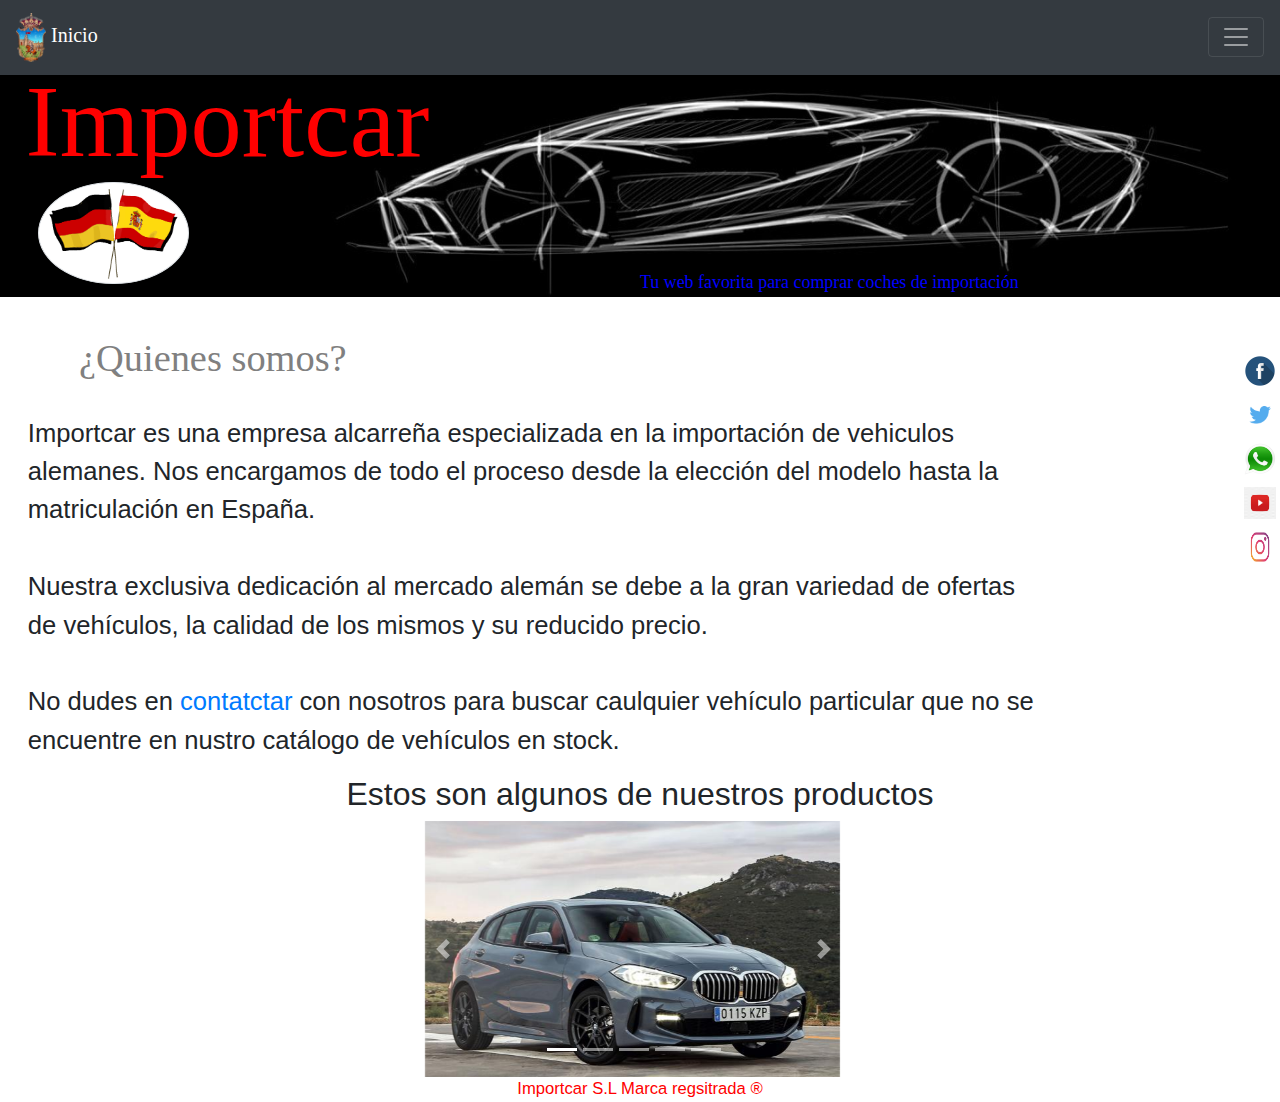
<file: index.html>
<!DOCTYPE html>
<html>
<head>
	<title>Importcar inicio</title>
    <link href="A_SERGIOA.css" rel="stylesheet" type="text/css" media="screen">
    <!--Bootstrap 4-->
   <link rel="stylesheet" href="https://maxcdn.bootstrapcdn.com/bootstrap/4.5.2/css/bootstrap.min.css">
   <script src="https://ajax.googleapis.com/ajax/libs/jquery/3.5.1/jquery.min.js"></script>
   <script src="https://cdnjs.cloudflare.com/ajax/libs/popper.js/1.16.0/umd/popper.min.js"></script>
   <script src="https://maxcdn.bootstrapcdn.com/bootstrap/4.5.2/js/bootstrap.min.js"></script>
   <meta name="viewport" content="width=device-width, initial-scale=1">
  <style>
    .bandera{
      bottom: 1vw;
      left: 3vw;
      position: absolute;
      width: auto;
      height: 8vw;
    }
    .c{
      max-width: 82vw;
      display:inline-block
    }
    h1{
      margin-left: 5vw;
      color: grey;
      font-family: cooper;
      font-size: 3vw;
    }
    .texto{
      margin-left:1vw;
      font-size: 2vw;
    }

    .carousel-inner img {
      height: 20vw;
    }
    .car{
      display: left;
      max-width:35vw;
      left:32vw;
    }
  </style>
</head>
<header>
<!--Barra de navegación superior-->
<nav class="navbar  bg-dark navbar-dark fixed-top">
  <a class="navbar-brand barra1" href="index.html">
    <img class="gu" src="escudoGu.png" alt="logo"> Inicio</a>
  <button class="navbar-toggler" type="button" data-toggle="collapse" data-target="#collapsibleNavbar">
    <span class="navbar-toggler-icon"></span>
  </button>
  <div class="collapse navbar-collapse" id="collapsibleNavbar">
    <ul class="navbar-nav">
      <li class="nav-item">
        <a class="nav-link" href="Contacto.html">Contacto</a>
      </li>
      <li class="nav-item">
        <a class="nav-link" href="Encuentranos.html">Encuentranos</a>
      </li>
      <li class="nav-item dropdown">
        <a class="nav-link dropdown-toggle" href="#" id="navbardrop" data-toggle="dropdown">
        Cat&aacute;logo
      </a>
      <div class="dropdown-menu">
        <a class="dropdown-item" href="Audi.html">Audi</a>
        <a class="dropdown-item" href="BMW.html">BMW</a>
        <a class="dropdown-item" href="Mercedes.html">Mercedes</a>
        <a class="dropdown-item" href="Volkswagen.html">Volkswagen</a>
        <a class="dropdown-item" href="Porsche.html">Porsche <span class="badge badge-primary">Nuevo!</span></a>
      
      </li>    
    </ul>
  </div>  
</nav>

<!--Cabecera de la página -->
<div class="container-fluid div_cabecera div_important">
    <div class="container-fluid div_important" style="position: relative; z-index: -1;">
      <img src="logoini.png" class="img-fluid img-thumbnail rounded-circle bandera">
    <img src="cabecera1.jpg" class="img-fluid coche_fondo">
    </div>
    <p class="ca_Imp">Importcar</p>
    <p class="ca_az">Tu web favorita para comprar coches de importaci&oacute;n</p>
  </div>
</header>
<body>
<!--Redes sociales-->
<div class="sticky-container rrss">
    <ul class="sticky">
        <li>
            <img src="facebook.png" width="32" height="32">
            <p><a href="https://www.facebook.com/" target="_blank">Conocenos en<br>Facebook</a></p>
        </li>
        <li>
            <img src="twitter.png" width="32" height="32">
            <p><a href="https://twitter.com/" target="_blank">Siguenos en<br>Twitter</a></p>
        </li>
        <li>
            <img src="whatsapp.png" width="32" height="32">
            <p><a href="https://whatsapp.com/" target="_blank">Escribenos por<br>Whatsapp</a></p>
        </li>
        <li>
            <img src="youtube.png" width="32" height="32">
            <p><a href="http://www.youtube.com/" target="_blank">Suscribete en<br>YouTube</a></p>
        </li>
        <li>
            <img src="instagram.png" width="32" height="32">
            <p><a href="https://www.instagram.com/" target="_blank">Siguenos<br>Instagram</a></p>
        </li>
    </ul>
</div>





<!--Texto general-->
<div class="container-fluid c">
	<br>
	<h1>&iquest;Quienes somos?</h1>
	<br>
	<p class="texto">Importcar es una empresa alcarre&ntilde;a especializada en la importaci&oacute;n 
	de vehiculos alemanes. Nos encargamos de todo el proceso desde la elecci&oacute;n del modelo hasta 
	la matriculaci&oacute;n en Espa&ntilde;a.
	<br>
	<br>
	Nuestra exclusiva dedicaci&oacute;n al mercado alem&aacute;n se debe a la gran 
	variedad de ofertas de veh&iacute;culos, la calidad de los mismos y su reducido precio.
	<br>
	<br>
	No dudes en <a href="Contacto.html">contatctar</a> con nosotros para buscar 
	caulquier veh&iacute;culo particular que no se encuentre en nustro cat&aacute;logo de veh&iacute;culos 
	en stock.</p>
</div>	 



<div class="container-fluid div_important" style="position: block;">
<h2 class="text-center" style="font-size: 2.5vw;">Estos son algunos de nuestros productos</h2>
<!--Carrousel-->
<div id="demo" class="carousel slide car" data-ride="carousel">

  <!--Indicadores--> 
    <ul class="carousel-indicators">
      <li data-target="#demo" data-slide-to="0" class="active"></li>
      <li data-target="#demo" data-slide-to="1"></li>
      <li data-target="#demo" data-slide-to="2"></li>
      <li data-target="#demo" data-slide-to="3"></li>
      <li data-target="#demo" data-slide-to="4"></li>
    </ul>
  <!--Imagenes-->
  <div class="carousel-inner container-fluid">
      <div class="carousel-item active">
        <img class="img-fluid" src="bmw2.jpg" alt="BMW Serie 1" >
      </div>
      <div class="carousel-item">
        <img class="img-fluid" src="volkswagen1.jpg" alt="Volkswagen Golf 8" >
      </div>
      <div class="carousel-item">
        <img class="img-fluid" src="audi1.jpg" alt="Audi A3" >
      </div>
      <div class="carousel-item">
        <img class="img-fluid" src="mercedes2.jpg" alt="Mercedes Clase E coupé" >
      </div>
      <div class="carousel-item">
        <img class="img-fluid" src="porche1.jpg" alt="Porsche 991 GT3" >
      </div>
  </div>

  <!--Controles de izquierda y derecha-->
    <a class="carousel-control-prev" href="#demo" data-slide="prev">
      <span class="carousel-control-prev-icon"></span>
    </a>
    <a class="carousel-control-next" href="#demo" data-slide="next">
      <span class="carousel-control-next-icon"></span>
    </a>
</div>
</div> 
</body>


<footer class="text-center">Importcar S.L Marca regsitrada &reg;</footer>

</html>
</file>
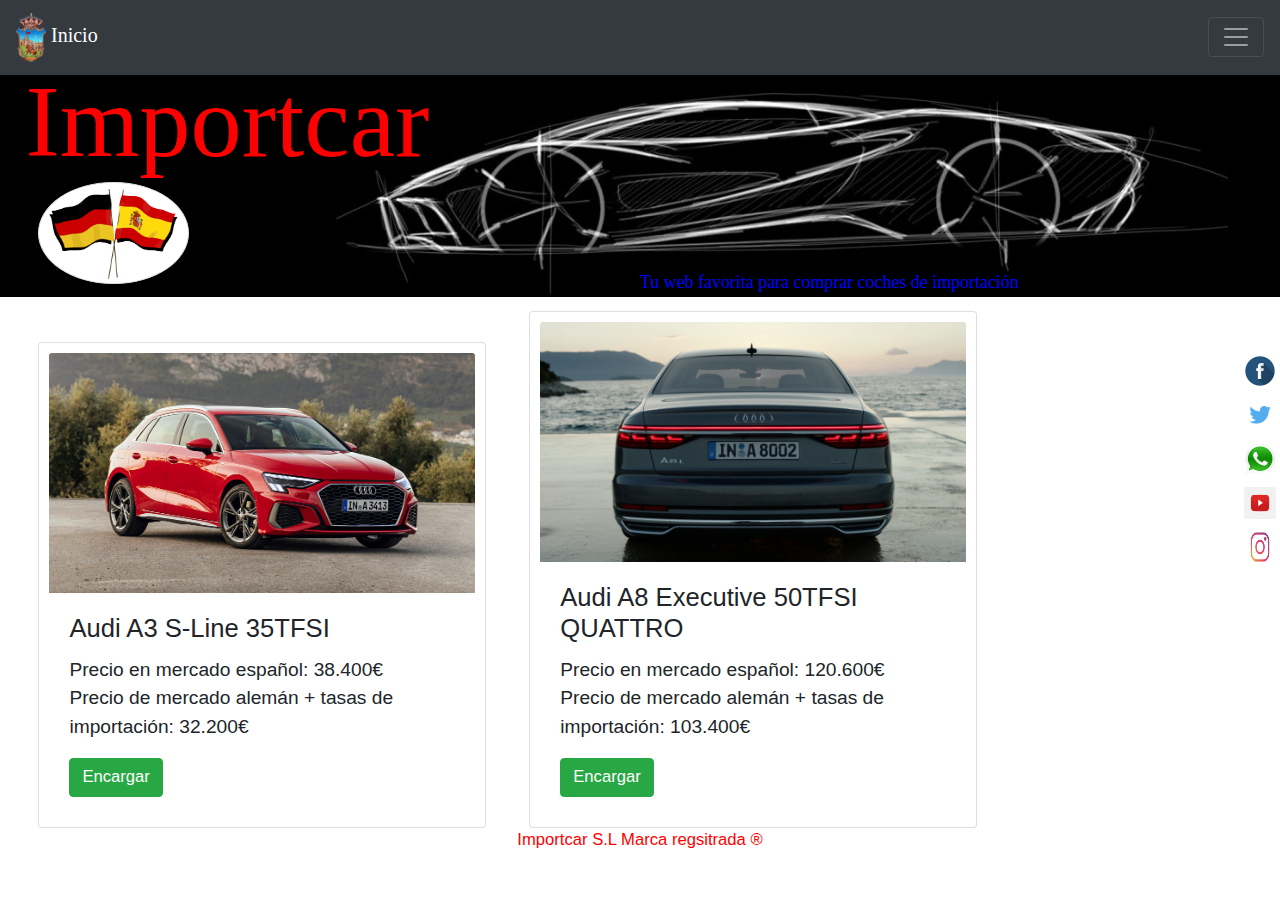
<file: Audi.html>
<!DOCTYPE html>
<html>
<head>
	<title>Importcar Audi</title>
    <link href="A_SERGIOA.css" rel="stylesheet" type="text/css" media="screen">
  	<!--Bootstrap 4-->
   <link rel="stylesheet" href="https://maxcdn.bootstrapcdn.com/bootstrap/4.5.2/css/bootstrap.min.css">
	 <script src="https://ajax.googleapis.com/ajax/libs/jquery/3.5.1/jquery.min.js"></script>
   <script src="https://cdnjs.cloudflare.com/ajax/libs/popper.js/1.16.0/umd/popper.min.js"></script>
   <script src="https://maxcdn.bootstrapcdn.com/bootstrap/4.5.2/js/bootstrap.min.js"></script>
   <meta name="viewport" content="width=device-width, initial-scale=1">
  <style>
    .bandera{
      bottom: 1vw;
      left: 3vw;
      position: absolute;
      width: auto;
      height: 8vw;
    }
    h1{
      margin-left: 5vw;
      color: grey;
      font-family: cooper;
      font-size: 3vw;
    }
    .c2{
    	margin-left:3vw;
    	padding: 10px;
    	width: 35vw;
    	display: inline-block;
    }
    .card-title{
    	font-size: 2vw;
    }
    .card-text{
    	font-size: 1.5vw;
    }
    .btn{
    	font-size: 1.3vw;
    }
  </style>
</head>
<header>
<!--Barra de navegación superior-->
<nav class="navbar  bg-dark navbar-dark fixed-top">
  <a class="navbar-brand barra1" href="index.html">
    <img class="gu" src="escudoGu.png" alt="logo"> Inicio</a>
  <button class="navbar-toggler" type="button" data-toggle="collapse" data-target="#collapsibleNavbar">
    <span class="navbar-toggler-icon"></span>
  </button>
  <div class="collapse navbar-collapse" id="collapsibleNavbar">
    <ul class="navbar-nav">
      <li class="nav-item">
        <a class="nav-link" href="Contacto.html">Contacto</a>
      </li>
      <li class="nav-item">
        <a class="nav-link" href="Encuentranos.html">Encuentranos</a>
      </li>
      <li class="nav-item dropdown">
        <a class="nav-link dropdown-toggle" href="#" id="navbardrop" data-toggle="dropdown">
        Cat&aacute;logo
      </a>
      <div class="dropdown-menu">
        <a class="dropdown-item" href="Audi.html">Audi</a>
        <a class="dropdown-item" href="BMW.html">BMW</a>
        <a class="dropdown-item" href="Mercedes.html">Mercedes</a>
        <a class="dropdown-item" href="Volkswagen.html">Volkswagen</a>
        <a class="dropdown-item" href="Porsche.html">Porsche <span class="badge badge-primary">Nuevo!</span></a>
      </li>    
    </ul>
  </div>  
</nav>

<!--Cabecera de la página -->
<div class="container-fluid div_cabecera div_important">
    <div class="container-fluid div_important" style="position: relative; z-index: -1;">
      <img src="logoini.png" class="img-fluid img-thumbnail rounded-circle bandera">
    <img src="cabecera1.jpg" class="img-fluid coche_fondo">
    </div>
    <p class="ca_Imp">Importcar</p>
    <p class="ca_az">Tu web favorita para comprar coches de importaci&oacute;n</p>
  </div>
</header>
<body>
	<div class="card container-fluid c2">
	  <img class="card-img-top" src="audi1.jpg" alt="Audi A3">
	  	<div class="card-body">
	    	<h4 class="card-title">Audi A3 S-Line 35TFSI</h4>
	    	<p class="card-text">Precio en mercado espa&ntilde;ol: 38.400&euro;<br>Precio 
	    	de mercado alem&aacute;n + tasas de importaci&oacute;n: 32.200&euro;</p>
	    	<a href="forum.html" class="btn btn-success">Encargar</a>
	  	</div>
	</div>
	<div class="card container-fluid c2">
	  <img class="card-img-top" src="audi2.jpg" alt="Audi A8L">
	  	<div class="card-body">
	    	<h4 class="card-title">Audi A8 Executive 50TFSI QUATTRO</h4>
	    	<p class="card-text">Precio en mercado espa&ntilde;ol: 120.600&euro;<br>Precio 
	    		de mercado alem&aacute;n + tasas de importaci&oacute;n: 103.400&euro;</p>
	    	<a href="forum.html" class="btn btn-success">Encargar</a>
	  	</div>
	</div>

<!--Redes sociales-->
<div class="sticky-container rrss">
    <ul class="sticky">
        <li>
            <img src="facebook.png" width="32" height="32">
            <p><a href="https://www.facebook.com/" target="_blank">Conocenos en<br>Facebook</a></p>
        </li>
        <li>
            <img src="twitter.png" width="32" height="32">
            <p><a href="https://twitter.com/" target="_blank">Siguenos en<br>Twitter</a></p>
        </li>
        <li>
            <img src="whatsapp.png" width="32" height="32">
            <p><a href="https://whatsapp.com/" target="_blank">Escribenos por<br>Whatsapp</a></p>
        </li>
        <li>
            <img src="youtube.png" width="32" height="32">
            <p><a href="http://www.youtube.com/" target="_blank">Suscribete en<br>YouTube</a></p>
        </li>
        <li>
            <img src="instagram.png" width="32" height="32">
            <p><a href="https://www.instagram.com/" target="_blank">Siguenos<br>Instagram</a></p>
        </li>
    </ul>
</div>



</body>
<footer class=" text-center">Importcar S.L Marca regsitrada &reg;</footer>
</html>
</file>
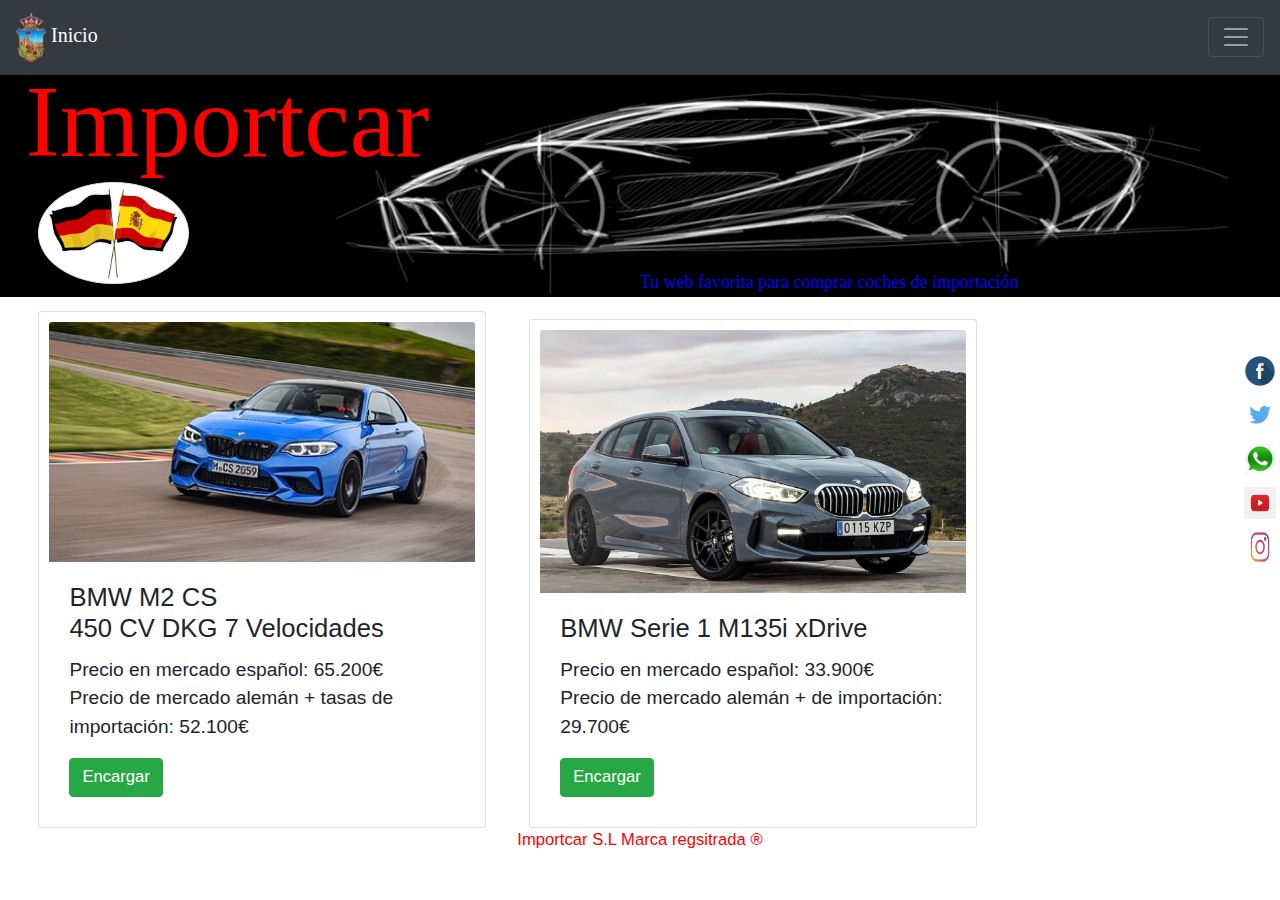
<file: BMW.html>
<!DOCTYPE html>
<html>
<head>
	<title>Importcar BMW</title>
    <link href="A_SERGIOA.css" rel="stylesheet" type="text/css" media="screen">
  	<!--Bootstrap 4-->
   <link rel="stylesheet" href="https://maxcdn.bootstrapcdn.com/bootstrap/4.5.2/css/bootstrap.min.css">
	 <script src="https://ajax.googleapis.com/ajax/libs/jquery/3.5.1/jquery.min.js"></script>
   <script src="https://cdnjs.cloudflare.com/ajax/libs/popper.js/1.16.0/umd/popper.min.js"></script>
   <script src="https://maxcdn.bootstrapcdn.com/bootstrap/4.5.2/js/bootstrap.min.js"></script>
   <meta name="viewport" content="width=device-width, initial-scale=1">
  <style>
    .bandera{
      bottom: 1vw;
      left: 3vw;
      position: absolute;
      width: auto;
      height: 8vw;
    }
    h1{
      margin-left: 5vw;
      color: grey;
      font-family: cooper;
      font-size: 3vw;
    }
    .c2{
      margin-left:3vw;
      padding: 10px;
      width: 35vw;
      display: inline-block;
    }
    .card-title{
    	font-size: 2vw;
    }
    .card-text{
    	font-size: 1.5vw;
    }
    .btn{
    	font-size: 1.3vw;
    }
  </style>
</head>
<header>
<!--Barra de navegación superior-->
<nav class="navbar  bg-dark navbar-dark fixed-top">
  <a class="navbar-brand barra1" href="index.html">
    <img class="gu" src="escudoGu.png" alt="logo"> Inicio</a>
  <button class="navbar-toggler" type="button" data-toggle="collapse" data-target="#collapsibleNavbar">
    <span class="navbar-toggler-icon"></span>
  </button>
  <div class="collapse navbar-collapse" id="collapsibleNavbar">
    <ul class="navbar-nav">
      <li class="nav-item">
        <a class="nav-link" href="Contacto.html">Contacto</a>
      </li>
      <li class="nav-item">
        <a class="nav-link" href="Encuentranos.html">Encuentranos</a>
      </li>
      <li class="nav-item dropdown">
        <a class="nav-link dropdown-toggle" href="#" id="navbardrop" data-toggle="dropdown">
        Cat&aacute;logo
      </a>
      <div class="dropdown-menu">
        <a class="dropdown-item" href="Audi.html">Audi</a>
        <a class="dropdown-item" href="BMW.html">BMW</a>
        <a class="dropdown-item" href="Mercedes.html">Mercedes</a>
        <a class="dropdown-item" href="Volkswagen.html">Volkswagen</a>
        <a class="dropdown-item" href="Porsche.html">Porsche <span class="badge badge-primary">Nuevo!</span></a>
      </li>    
    </ul>
  </div>  
</nav>

<!--Cabecera de la página -->
<div class="container-fluid div_cabecera div_important">
    <div class="container-fluid div_important" style="position: relative; z-index: -1;">
      <img src="logoini.png" class="img-fluid img-thumbnail rounded-circle bandera">
    <img src="cabecera1.jpg" class="img-fluid coche_fondo">
    </div>
    <p class="ca_Imp">Importcar</p>
    <p class="ca_az">Tu web favorita para comprar coches de importaci&oacute;n</p>
  </div>
</header>
<body>
	<div class="card container-fluid c2">
	  <img class="card-img-top" src="bmw1.jpg" alt="Audi BMW M2 CS">
	  	<div class="card-body">
	    	<h4 class="card-title">BMW M2 CS<br>450 CV DKG 7 Velocidades</h4>
	    	<p class="card-text">Precio en mercado espa&ntilde;ol: 65.200&euro;<br>Precio de mercado
	    	 alem&aacute;n + tasas de importaci&oacute;n: 52.100&euro;</p>
	    	<a href="forum.html" class="btn btn-success">Encargar</a>
	  	</div>
	</div>
	<div class="card container-fluid c2">
	  <img class="card-img-top" src="bmw2.jpg" alt="BMW Serie 1">
	  	<div class="card-body">
	    	<h4 class="card-title">BMW Serie 1 M135i xDrive</h4>
	    	<p class="card-text">Precio en mercado espa&ntilde;ol: 33.900&euro;<br>Precio de mercado alem&aacute;n + de importaci&oacute;n: 29.700&euro;</p>
	    	<a href="forum.html" class="btn btn-success">Encargar</a>
	  	</div>
	</div>

<!--Redes sociales-->
<div class="sticky-container rrss">
    <ul class="sticky">
        <li>
            <img src="facebook.png" width="32" height="32">
            <p><a href="https://www.facebook.com/" target="_blank">Conocenos en<br>Facebook</a></p>
        </li>
        <li>
            <img src="twitter.png" width="32" height="32">
            <p><a href="https://twitter.com/" target="_blank">Siguenos en<br>Twitter</a></p>
        </li>
        <li>
            <img src="whatsapp.png" width="32" height="32">
            <p><a href="https://whatsapp.com/" target="_blank">Escribenos por<br>Whatsapp</a></p>
        </li>
        <li>
            <img src="youtube.png" width="32" height="32">
            <p><a href="http://www.youtube.com/" target="_blank">Suscribete en<br>YouTube</a></p>
        </li>
        <li>
            <img src="instagram.png" width="32" height="32">
            <p><a href="https://www.instagram.com/" target="_blank">Siguenos<br>Instagram</a></p>
        </li>
    </ul>
</div>



</body>
<footer class=" text-center">Importcar S.L Marca regsitrada &reg;</footer>
</html>
</file>
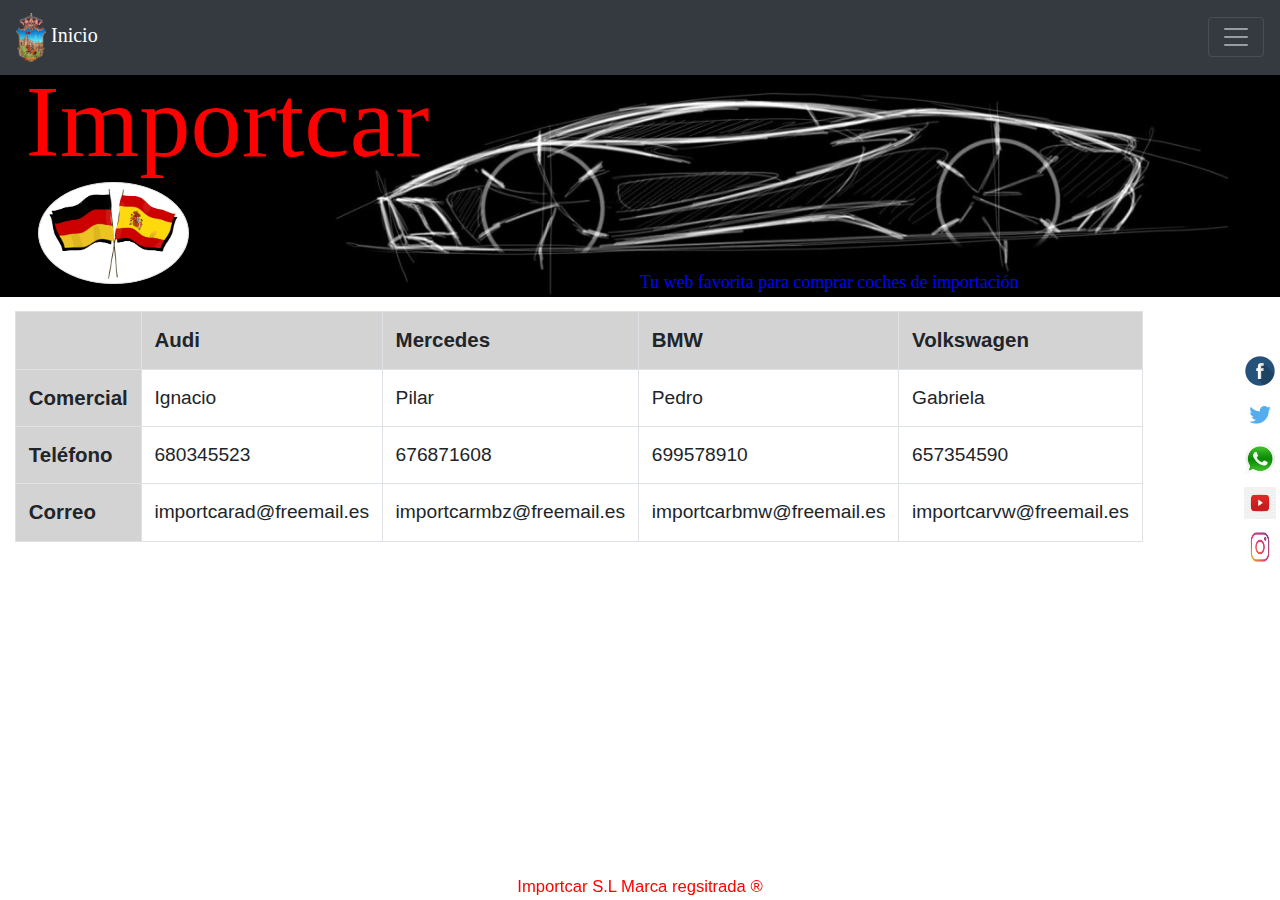
<file: Contacto.html>
<!DOCTYPE html>
<html>
<head>
	<title>Importcar Contacto</title>
    <link href="A_SERGIOA.css" rel="stylesheet" type="text/css" media="screen">
  	<!--Bootstrap 4-->
   <link rel="stylesheet" href="https://maxcdn.bootstrapcdn.com/bootstrap/4.5.2/css/bootstrap.min.css">
	 <script src="https://ajax.googleapis.com/ajax/libs/jquery/3.5.1/jquery.min.js"></script>
   <script src="https://cdnjs.cloudflare.com/ajax/libs/popper.js/1.16.0/umd/popper.min.js"></script>
   <script src="https://maxcdn.bootstrapcdn.com/bootstrap/4.5.2/js/bootstrap.min.js"></script>
   <meta name="viewport" content="width=device-width, initial-scale=1">
  <style>
    .bandera{
      bottom: 1vw;
      left: 3vw;
      position: absolute;
      width: auto;
      height: 8vw;
    }
    th{
      background-color: lightgrey;
      padding: 1vw;
      font-size: 1.6vw;
    }
    td{
	  padding: 1vw;
	  font-size: 1.5vw;
    }
  </style>
</head>
<header>
<!--Barra de navegación superior-->
<nav class="navbar  bg-dark navbar-dark fixed-top">
  <a class="navbar-brand barra1" href="index.html">
    <img class="gu" src="escudoGu.png" alt="logo"> Inicio</a>
  <button class="navbar-toggler" type="button" data-toggle="collapse" data-target="#collapsibleNavbar">
    <span class="navbar-toggler-icon"></span>
  </button>
  <div class="collapse navbar-collapse" id="collapsibleNavbar">
    <ul class="navbar-nav">
      <li class="nav-item">
        <a class="nav-link" href="Contacto.html">Contacto</a>
      </li>
      <li class="nav-item">
        <a class="nav-link" href="Encuentranos.html">Encuentranos</a>
      </li>
      <li class="nav-item dropdown">
        <a class="nav-link dropdown-toggle" href="#" id="navbardrop" data-toggle="dropdown">
        Cat&aacute;logo
      </a>
      <div class="dropdown-menu">
        <a class="dropdown-item" href="Audi.html">Audi</a>
        <a class="dropdown-item" href="BMW.html">BMW</a>
        <a class="dropdown-item" href="Mercedes.html">Mercedes</a>
        <a class="dropdown-item" href="Volkswagen.html">Volkswagen</a>
        <a class="dropdown-item" href="Porsche.html">Porsche <span class="badge badge-primary">Nuevo!</span></a>
      </li>    
    </ul>
  </div>  
</nav>

<!--Cabecera de la página -->
<div class="container-fluid div_cabecera div_important">
    <div class="container-fluid div_important" style="position: relative; z-index: -1;">
      <img src="logoini.png" class="img-fluid img-thumbnail rounded-circle bandera">
    <img src="cabecera1.jpg" class="img-fluid coche_fondo">
    </div>
    <p class="ca_Imp">Importcar</p>
    <p class="ca_az">Tu web favorita para comprar coches de importaci&oacute;n</p>
  </div>
</header>
<body>
<div class="container-fluid">
<table class="table-bordered table-hover">
	<tr>
		<th></th>
		<th>Audi</th>
		<th>Mercedes</th>
		<th>BMW</th>
		<th>Volkswagen</th>
	</tr>
	<tr>
		<th>Comercial</th>
		<td>Ignacio</td>
		<td>Pilar</td>
		<td>Pedro</td>
		<td>Gabriela</td>
	</tr>
	<tr>
		<th>Tel&eacute;fono</th>
		<td>680345523</td>
		<td>676871608</td>
		<td>699578910</td>
		<td>657354590</td>
	</tr>
	<tr>
		<th>Correo</th>
		<td>importcarad&#64;freemail.es</td>
		<td>importcarmbz&#64;freemail.es</td>
		<td>importcarbmw&#64;freemail.es</td>
		<td>importcarvw&#64;freemail.es</td>
	</tr>
</table>
</div>

<!--Redes sociales-->
<div class="sticky-container rrss">
    <ul class="sticky">
        <li>
            <img src="facebook.png" width="32" height="32">
            <p><a href="https://www.facebook.com/" target="_blank">Conocenos en<br>Facebook</a></p>
        </li>
        <li>
            <img src="twitter.png" width="32" height="32">
            <p><a href="https://twitter.com/" target="_blank">Siguenos en<br>Twitter</a></p>
        </li>
        <li>
            <img src="whatsapp.png" width="32" height="32">
            <p><a href="https://whatsapp.com/" target="_blank">Escribenos por<br>Whatsapp</a></p>
        </li>
        <li>
            <img src="youtube.png" width="32" height="32">
            <p><a href="http://www.youtube.com/" target="_blank">Suscribete en<br>YouTube</a></p>
        </li>
        <li>
            <img src="instagram.png" width="32" height="32">
            <p><a href="https://www.instagram.com/" target="_blank">Siguenos<br>Instagram</a></p>
        </li>
    </ul>
</div>


</body>
<footer class="fixed-bottom text-center">Importcar S.L Marca regsitrada &reg;</footer>
</html>
</file>
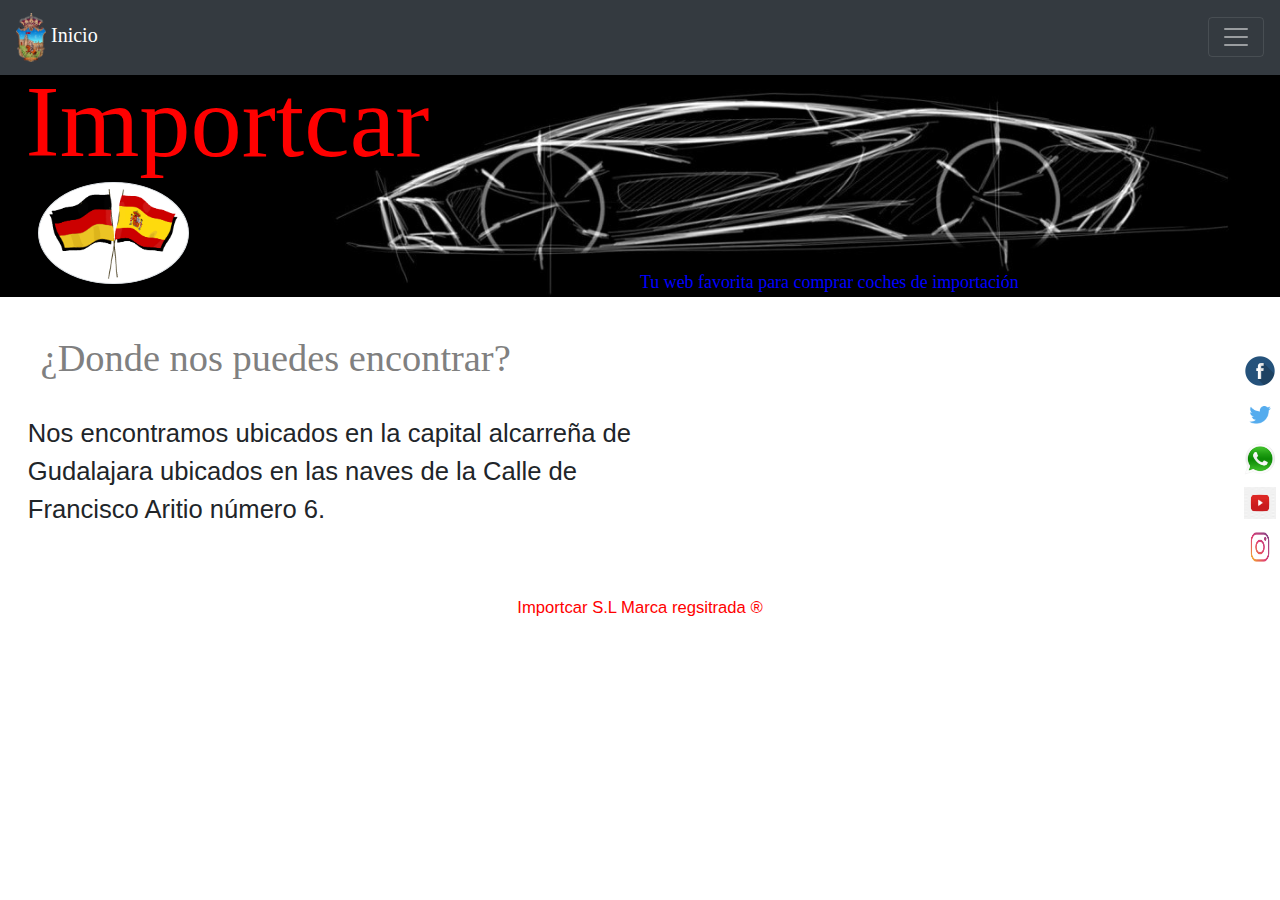
<file: Encuentranos.html>
<!DOCTYPE html>
<html>
<head>
	<title>Importcar Enceuntranos</title>
    <link href="A_SERGIOA.css" rel="stylesheet" type="text/css" media="screen">
  	<!--Bootstrap 4-->
   <link rel="stylesheet" href="https://maxcdn.bootstrapcdn.com/bootstrap/4.5.2/css/bootstrap.min.css">
	 <script src="https://ajax.googleapis.com/ajax/libs/jquery/3.5.1/jquery.min.js"></script>
   <script src="https://cdnjs.cloudflare.com/ajax/libs/popper.js/1.16.0/umd/popper.min.js"></script>
   <script src="https://maxcdn.bootstrapcdn.com/bootstrap/4.5.2/js/bootstrap.min.js"></script>
   <meta name="viewport" content="width=device-width, initial-scale=1">
  <style>
    .bandera{
      bottom: 1vw;
      left: 3vw;
      position: absolute;
      width: auto;
      height: 8vw;
    }
    h1{
      margin-left: 2vw;
      color: grey;
      font-family: cooper;
      font-size: 3vw;
    }
    .texto{
      margin-left:1vw;
      font-size: 2vw;
      margin-right: 48vw;
    }
    .map{
      margin-top: -17vw;
      margin-left: 50vw;
    }
    iframe{
      height: 21vw;
    }
  </style>
</head>
<header>
<!--Barra de navegación superior-->
<nav class="navbar  bg-dark navbar-dark fixed-top">
  <a class="navbar-brand barra1" href="index.html">
    <img class="gu" src="escudoGu.png" alt="logo"> Inicio</a>
  <button class="navbar-toggler" type="button" data-toggle="collapse" data-target="#collapsibleNavbar">
    <span class="navbar-toggler-icon"></span>
  </button>
  <div class="collapse navbar-collapse" id="collapsibleNavbar">
    <ul class="navbar-nav">
      <li class="nav-item">
        <a class="nav-link" href="Contacto.html">Contacto</a>
      </li>
      <li class="nav-item">
        <a class="nav-link" href="Encuentranos.html">Encuentranos</a>
      </li>
      <li class="nav-item dropdown">
        <a class="nav-link dropdown-toggle" href="#" id="navbardrop" data-toggle="dropdown">
        Cat&aacute;logo
      </a>
      <div class="dropdown-menu">
        <a class="dropdown-item" href="Audi.html">Audi</a>
        <a class="dropdown-item" href="BMW.html">BMW</a>
        <a class="dropdown-item" href="Mercedes.html">Mercedes</a>
        <a class="dropdown-item" href="Volkswagen.html">Volkswagen</a>
        <a class="dropdown-item" href="Porsche.html">Porsche <span class="badge badge-primary">Nuevo!</span></a>
      </li>    
    </ul>
  </div>  
</nav>

<!--Cabecera de la página -->
<div class="container-fluid div_cabecera div_important">
    <div class="container-fluid div_important" style="position: relative; z-index: -1;">
      <img src="logoini.png" class="img-fluid img-thumbnail rounded-circle bandera">
    <img src="cabecera1.jpg" class="img-fluid coche_fondo">
    </div>
    <p class="ca_Imp">Importcar</p>
    <p class="ca_az">Tu web favorita para comprar coches de importaci&oacute;n</p>
  </div>
</header>
<body>

 <div class="container-fluid">
	<br>
	<h1>&iquest;Donde nos puedes encontrar?</h1>
	<br>
	<p class="texto">Nos encontramos ubicados en la capital alcarre&ntilde;a de 
  Gudalajara ubicados en las naves de la Calle de Francisco Aritio n&uacute;mero 6.</p>	 
  <div class=" map row">
      <iframe class=" col-lg-12 col-lg-down" src="https://www.google.com/maps/embed?pb=!1m18!1m12!1m3!1d3027.967695856799!2d-3.1972596847352115!3d40.63059437934091!2m3!1f0!2f0!3f0!3m2!1i1024!2i768!4f13.1!3m3!1m2!1s0xd43ac8a64d5584f%3A0xcfd7e260f363afcc!2sCalle%20de%20Francisco%20Aritio%2C%206%2C%2019004%20Guadalajara!5e0!3m2!1ses!2ses!4v1613566961745!5m2!1ses!2ses" frameborder="0" style="border:0;" allowfullscreen="" aria-hidden="false" tabindex="0"></iframe>
  </div>
</div>

<!--Redes sociales-->
<div class="sticky-container rrss">
    <ul class="sticky">
        <li>
            <img src="facebook.png" width="32" height="32">
            <p><a href="https://www.facebook.com/" target="_blank">Conocenos en<br>Facebook</a></p>
        </li>
        <li>
            <img src="twitter.png" width="32" height="32">
            <p><a href="https://twitter.com/" target="_blank">Siguenos en<br>Twitter</a></p>
        </li>
        <li>
            <img src="whatsapp.png" width="32" height="32">
            <p><a href="https://whatsapp.com/" target="_blank">Escribenos por<br>Whatsapp</a></p>
        </li>
        <li>
            <img src="youtube.png" width="32" height="32">
            <p><a href="http://www.youtube.com/" target="_blank">Suscribete en<br>YouTube</a></p>
        </li>
        <li>
            <img src="instagram.png" width="32" height="32">
            <p><a href="https://www.instagram.com/" target="_blank">Siguenos<br>Instagram</a></p>
        </li>
    </ul>
</div>


</body>


<footer class="text-center">Importcar S.L Marca regsitrada &reg;</footer>

</html>
</file>
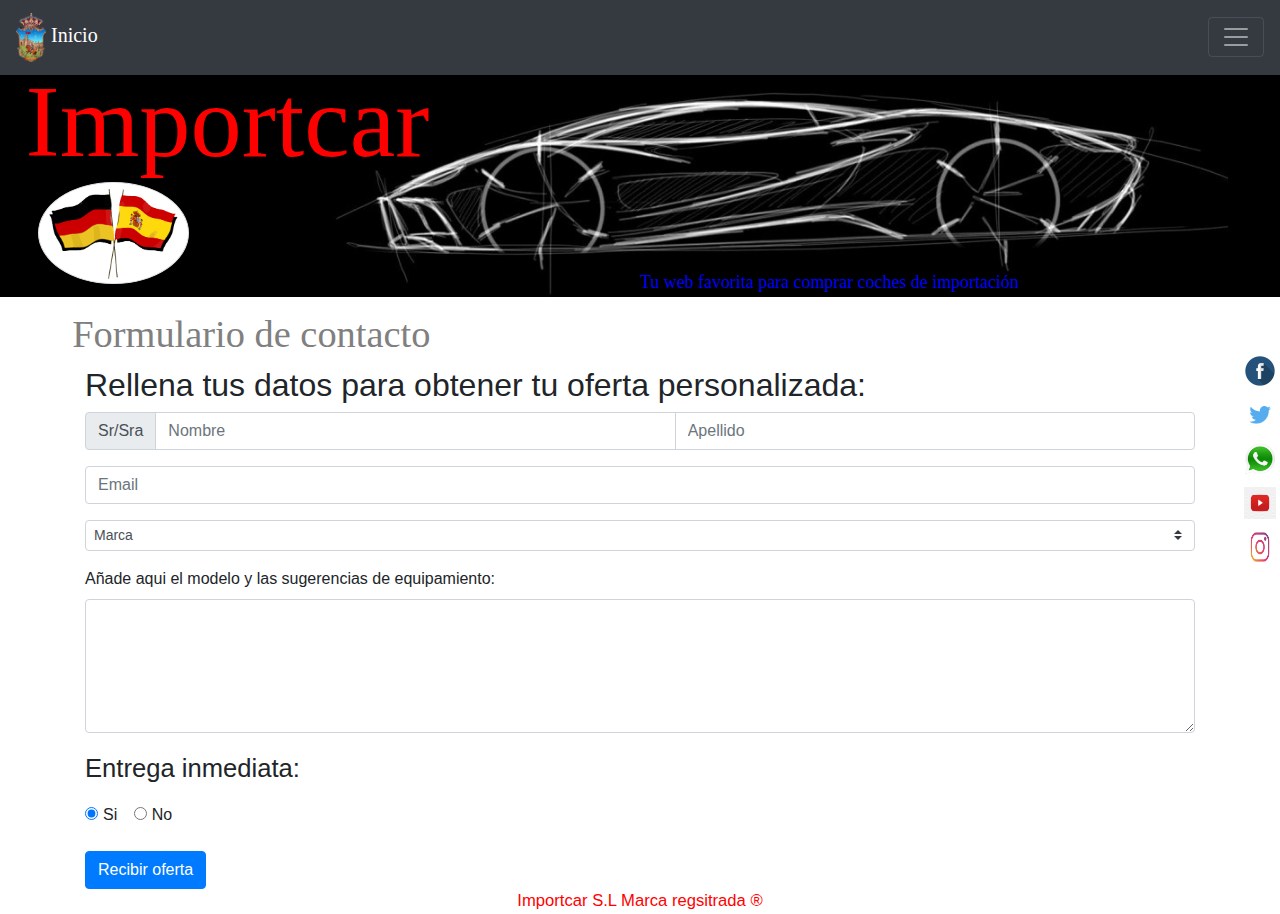
<file: forum.html>
<!DOCTYPE html>
<html>
<head>
	<title>Importcar formulario</title>
    <link href="A_SERGIOA.css" rel="stylesheet" type="text/css" media="screen">
    <!--Bootstrap 4-->
   <link rel="stylesheet" href="https://maxcdn.bootstrapcdn.com/bootstrap/4.5.2/css/bootstrap.min.css">
   <script src="https://ajax.googleapis.com/ajax/libs/jquery/3.5.1/jquery.min.js"></script>
   <script src="https://cdnjs.cloudflare.com/ajax/libs/popper.js/1.16.0/umd/popper.min.js"></script>
   <script src="https://maxcdn.bootstrapcdn.com/bootstrap/4.5.2/js/bootstrap.min.js"></script>
   <meta name="viewport" content="width=device-width, initial-scale=1">
  <style>
    .bandera{
      bottom: 1vw;
      left: 3vw;
      position: absolute;
      width: auto;
      height: 8vw;
    }
    h1{
      margin-left: -1vw;
      color: grey;
      font-family: cooper;
      font-size: 3vw;
    }
    h4{
      font-size: 2.5vw;
    }
    label¨{
      font-size: 2vw;
    }
    p{
      font-size: 2vw;
    }
</style>
</head>
<header>
<!--Barra de navegación superior-->
<nav class="navbar  bg-dark navbar-dark fixed-top">
  <a class="navbar-brand barra1" href="index.html">
    <img class="gu" src="escudoGu.png" alt="logo"> Inicio</a>
  <button class="navbar-toggler" type="button" data-toggle="collapse" data-target="#collapsibleNavbar">
    <span class="navbar-toggler-icon"></span>
  </button>
  <div class="collapse navbar-collapse" id="collapsibleNavbar">
    <ul class="navbar-nav">
      <li class="nav-item">
        <a class="nav-link" href="Contacto.html">Contacto</a>
      </li>
      <li class="nav-item">
        <a class="nav-link" href="Encuentranos.html">Encuentranos</a>
      </li>
      <li class="nav-item dropdown">
        <a class="nav-link dropdown-toggle" href="#" id="navbardrop" data-toggle="dropdown">
        Cat&aacute;logo
      </a>
      <div class="dropdown-menu">
        <a class="dropdown-item" href="Audi.html">Audi</a>
        <a class="dropdown-item" href="BMW.html">BMW</a>
        <a class="dropdown-item" href="Mercedes.html">Mercedes</a>
        <a class="dropdown-item" href="Volkswagen.html">Volkswagen</a>
        <a class="dropdown-item" href="Porsche.html">Porsche <span class="badge badge-primary">Nuevo!</span></a>
      
      </li>    
    </ul>
  </div>  
</nav>

<!--Cabecera de la página -->
<div class="container-fluid div_cabecera div_important">
    <div class="container-fluid div_important" style="position: relative; z-index: -1;">
      <img src="logoini.png" class="img-fluid img-thumbnail rounded-circle bandera">
    <img src="cabecera1.jpg" class="img-fluid coche_fondo">
    </div>
    <p class="ca_Imp">Importcar</p>
    <p class="ca_az">Tu web favorita para comprar coches de importaci&oacute;n</p>
  </div>
</header>
<body>
<!--Redes sociales-->
<div class="sticky-container rrss">
    <ul class="sticky">
        <li>
            <img src="facebook.png" width="32" height="32">
            <p><a href="https://www.facebook.com/" target="_blank">Conocenos en<br>Facebook</a></p>
        </li>
        <li>
            <img src="twitter.png" width="32" height="32">
            <p><a href="https://twitter.com/" target="_blank">Siguenos en<br>Twitter</a></p>
        </li>
        <li>
            <img src="whatsapp.png" width="32" height="32">
            <p><a href="https://whatsapp.com/" target="_blank">Escribenos por<br>Whatsapp</a></p>
        </li>
        <li>
            <img src="youtube.png" width="32" height="32">
            <p><a href="http://www.youtube.com/" target="_blank">Suscribete en<br>YouTube</a></p>
        </li>
        <li>
            <img src="instagram.png" width="32" height="32">
            <p><a href="https://www.instagram.com/" target="_blank">Siguenos<br>Instagram</a></p>
        </li>
    </ul>
</div>
<!--Formulario-->
<div class="container mt-3">
  <h1>Formulario de contacto</h1>
  <h4>Rellena tus datos para obtener tu oferta personalizada:</h4>

  <form action="/action_page.php">
  <div class="input-group mb-3">
    <div class="input-group-prepend">
      <span class="input-group-text">Sr/Sra</span>
    </div>
    <input type="text" class="form-control" placeholder="Nombre">
    <input type="text" class="form-control" placeholder="Apellido">
  </div>
  <div class="input-group mb-3">
  <input type="text" class="form-control" placeholder="Email" id="demo" name="email">
  </div>
    <select class="custom-select custom-select-sm mb-3">
      <option selected>Marca</option>
      <option value="Audi">Audi</option>
      <option value="Mercedes">Mercedes-Benz</option>
      <option value="BMW">BMW</option>
      <option value="Volkswagen">Volswagen</option>
      <option value="Porsche">Porsche</option>     
    </select>
  <div class="form-group">
  <label for="comment">A&ntilde;ade aqui el modelo y las sugerencias de equipamiento:</label>
  <textarea class="form-control" rows="5" id="comment"></textarea>
</div>
<p>Entrega inmediata:</p> 
<div class="form-check-inline">
      <label class="form-check-label" for="radio1">
        <input type="radio" class="form-check-input" id="radio1" name="optradio" value="option1" checked>Si
      </label>
    </div>
    <div class="form-check-inline">
      <label class="form-check-label" for="radio2">
        <input type="radio" class="form-check-input" id="radio2" name="optradio" value="option2">No
      </label>
    </div>
  <br>
  <br>
    <button type="submit" href="forum.html" class="btn btn-primary">Recibir oferta</button>
  </form>
</div>

</body>

<footer class=" text-center">Importcar S.L Marca regsitrada &reg;</footer>

</html>
</file>
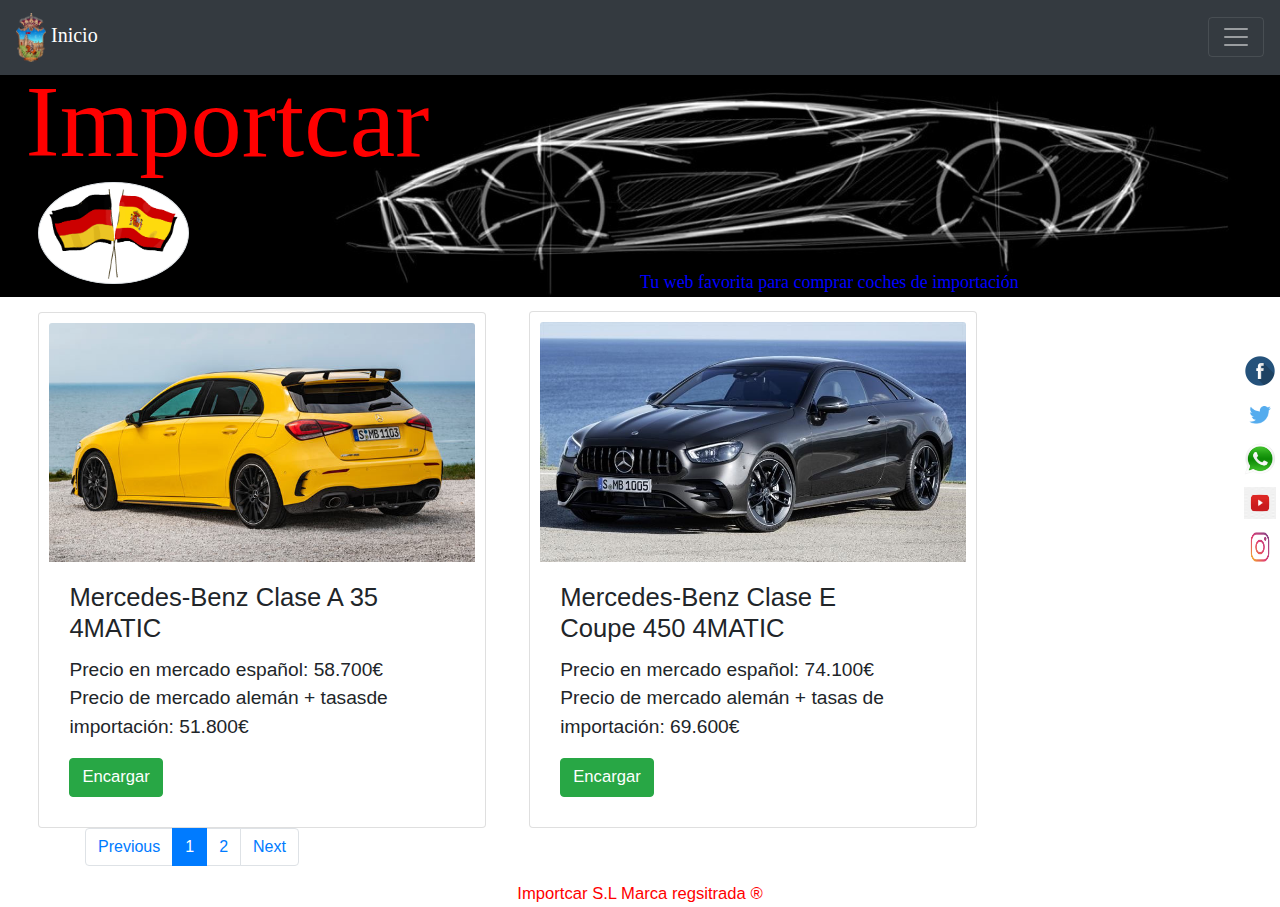
<file: Mercedes.html>
<!DOCTYPE html>
<html>
<head>
	<title>Importcar Mercedes</title>
    <link href="A_SERGIOA.css" rel="stylesheet" type="text/css" media="screen">
  	<!--Bootstrap 4-->
   <link rel="stylesheet" href="https://maxcdn.bootstrapcdn.com/bootstrap/4.5.2/css/bootstrap.min.css">
	 <script src="https://ajax.googleapis.com/ajax/libs/jquery/3.5.1/jquery.min.js"></script>
   <script src="https://cdnjs.cloudflare.com/ajax/libs/popper.js/1.16.0/umd/popper.min.js"></script>
   <script src="https://maxcdn.bootstrapcdn.com/bootstrap/4.5.2/js/bootstrap.min.js"></script>
   <meta name="viewport" content="width=device-width, initial-scale=1">
  <style>
    .bandera{
      bottom: 1vw;
      left: 3vw;
      position: absolute;
      width: auto;
      height: 8vw;
    }
    h1{
      margin-left: 5vw;
      color: grey;
      font-family: cooper;
      font-size: 3vw;
    }
    .c2{
    	margin-left:3vw;
    	padding: 10px;
    	width: 35vw;
    	display: inline-block;
    }
    .card-title{
    	font-size: 2vw;
    }
    .card-text{
    	font-size: 1.5vw;
    }
    .btn{
    	font-size: 1.3vw;
    }
  </style>
</head>
<header>
<!--Barra de navegación superior-->
<nav class="navbar  bg-dark navbar-dark fixed-top">
  <a class="navbar-brand barra1" href="index.html">
    <img class="gu" src="escudoGu.png" alt="logo"> Inicio</a>
  <button class="navbar-toggler" type="button" data-toggle="collapse" data-target="#collapsibleNavbar">
    <span class="navbar-toggler-icon"></span>
  </button>
  <div class="collapse navbar-collapse" id="collapsibleNavbar">
    <ul class="navbar-nav">
      <li class="nav-item">
        <a class="nav-link" href="Contacto.html">Contacto</a>
      </li>
      <li class="nav-item">
        <a class="nav-link" href="Encuentranos.html">Encuentranos</a>
      </li>
      <li class="nav-item dropdown">
        <a class="nav-link dropdown-toggle" href="#" id="navbardrop" data-toggle="dropdown">
        Cat&aacute;logo
      </a>
      <div class="dropdown-menu">
        <a class="dropdown-item" href="Audi.html">Audi</a>
        <a class="dropdown-item" href="BMW.html">BMW</a>
        <a class="dropdown-item" href="Mercedes.html">Mercedes</a>
        <a class="dropdown-item" href="Volkswagen.html">Volkswagen</a>
        <a class="dropdown-item" href="Porsche.html">Porsche <span class="badge badge-primary">Nuevo!</span></a>
      </li>    
    </ul>
  </div>  
</nav>

<!--Cabecera de la página -->
<div class="container-fluid div_cabecera div_important">
    <div class="container-fluid div_important" style="position: relative; z-index: -1;">
      <img src="logoini.png" class="img-fluid img-thumbnail rounded-circle bandera">
    <img src="cabecera1.jpg" class="img-fluid coche_fondo">
    </div>
    <p class="ca_Imp">Importcar</p>
    <p class="ca_az">Tu web favorita para comprar coches de importaci&oacute;n</p>
  </div>
</header>
<body>
	<div class="card container-fluid c2">
	  <img class="card-img-top" src="mercedes1.jpg" alt="Mercedes Clase A 35 ">
	  	<div class="card-body">
	    	<h4 class="card-title">Mercedes-Benz Clase A 35 4MATIC</h4>
	    	<p class="card-text">Precio en mercado espa&ntilde;ol: 58.700&euro;<br>Precio de 
	    	mercado alem&aacute;n + tasasde importaci&oacute;n: 51.800&euro;</p>
	    	<a href="forum.html" class="btn btn-success">Encargar</a>
	  	</div>
	</div>
	<div class="card container-fluid c2">
	  <img class="card-img-top" src="mercedes2.jpg" alt="Mercedes Clase E 450 Coupe">
	  	<div class="card-body">
	    	<h4 class="card-title">Mercedes-Benz Clase E<br>Coupe 450 4MATIC</h4>
	    	<p class="card-text">Precio en mercado espa&ntilde;ol: 74.100&euro;<br>Precio de 
	    	mercado alem&aacute;n + tasas de importaci&oacute;n: 69.600&euro;</p>
	    	<a href="forum.html" class="btn btn-success">Encargar</a>
	  	</div>
	</div>

<!--Redes sociales-->
<div class="sticky-container rrss">
    <ul class="sticky">
        <li>
            <img src="facebook.png" width="32" height="32">
            <p><a href="https://www.facebook.com/" target="_blank">Conocenos en<br>Facebook</a></p>
        </li>
        <li>
            <img src="twitter.png" width="32" height="32">
            <p><a href="https://twitter.com/" target="_blank">Siguenos en<br>Twitter</a></p>
        </li>
        <li>
            <img src="whatsapp.png" width="32" height="32">
            <p><a href="https://whatsapp.com/" target="_blank">Escribenos por<br>Whatsapp</a></p>
        </li>
        <li>
            <img src="youtube.png" width="32" height="32">
            <p><a href="http://www.youtube.com/" target="_blank">Suscribete en<br>YouTube</a></p>
        </li>
        <li>
            <img src="instagram.png" width="32" height="32">
            <p><a href="https://www.instagram.com/" target="_blank">Siguenos<br>Instagram</a></p>
        </li>
    </ul>
</div>
<div class="container">
  <ul class="pagination">
    <li class="page-item"><a class="page-link" href="Mercedes.html">Previous</a></li>
    <li class="page-item active"><a class="page-link" href="Mercedes.html">1</a></li>
    <li class="page-item"><a class="page-link" href="Mercedes2.html">2</a></li>
    <li class="page-item"><a class="page-link" href="Mercedes2.html">Next</a></li>
  </ul>
</div>


</body>
<footer class=" text-center">Importcar S.L Marca regsitrada &reg;</footer>
</html>
</file>
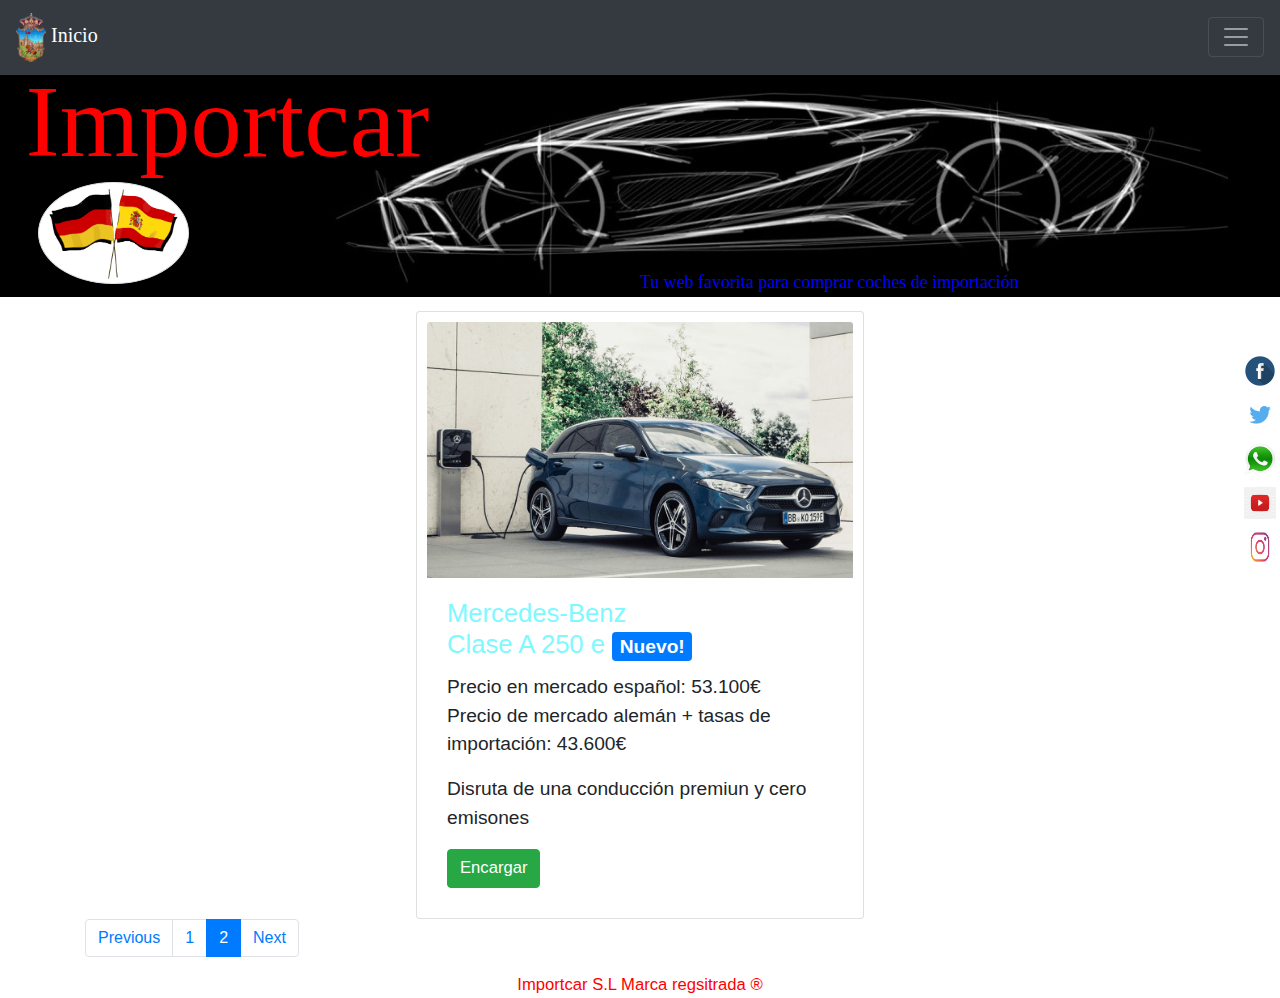
<file: Mercedes2.html>
<!DOCTYPE html>
<html>
<head>
	<title>Importcar Mercedes</title>
    <link href="A_SERGIOA.css" rel="stylesheet" type="text/css" media="screen">
  	<!--Bootstrap 4-->
   <link rel="stylesheet" href="https://maxcdn.bootstrapcdn.com/bootstrap/4.5.2/css/bootstrap.min.css">
	 <script src="https://ajax.googleapis.com/ajax/libs/jquery/3.5.1/jquery.min.js"></script>
   <script src="https://cdnjs.cloudflare.com/ajax/libs/popper.js/1.16.0/umd/popper.min.js"></script>
   <script src="https://maxcdn.bootstrapcdn.com/bootstrap/4.5.2/js/bootstrap.min.js"></script>
   <meta name="viewport" content="width=device-width, initial-scale=1">
  <style>
    .bandera{
      bottom: 1vw;
      left: 3vw;
      position: absolute;
      width: auto;
      height: 8vw;
    }
    h1{
      margin-left: 5vw;
      color: grey;
      font-family: cooper;
      font-size: 3vw;
    }
    h4{
      color:#7DF9FF;
    }
    .c2{
    	padding: 10px;
    	width: 35vw;
    }
    .card-title{
    	font-size: 2vw;
    }
    .card-text{
    	font-size: 1.5vw;
    }
    .btn{
    	font-size: 1.3vw;
    }
  </style>
</head>
<header>
<!--Barra de navegación superior-->
<nav class="navbar  bg-dark navbar-dark fixed-top">
  <a class="navbar-brand barra1" href="index.html">
    <img class="gu" src="escudoGu.png" alt="logo"> Inicio</a>
  <button class="navbar-toggler" type="button" data-toggle="collapse" data-target="#collapsibleNavbar">
    <span class="navbar-toggler-icon"></span>
  </button>
  <div class="collapse navbar-collapse" id="collapsibleNavbar">
    <ul class="navbar-nav">
      <li class="nav-item">
        <a class="nav-link" href="Contacto.html">Contacto</a>
      </li>
      <li class="nav-item">
        <a class="nav-link" href="Encuentranos.html">Encuentranos</a>
      </li>
      <li class="nav-item dropdown">
        <a class="nav-link dropdown-toggle" href="#" id="navbardrop" data-toggle="dropdown">
        Cat&aacute;logo
      </a>
      <div class="dropdown-menu">
        <a class="dropdown-item" href="Audi.html">Audi</a>
        <a class="dropdown-item" href="BMW.html">BMW</a>
        <a class="dropdown-item" href="Mercedes.html">Mercedes</a>
        <a class="dropdown-item" href="Volkswagen.html">Volkswagen</a>
        <a class="dropdown-item" href="Porsche.html">Porsche <span class="badge badge-primary">Nuevo!</span></a>
      </li>    
    </ul>
  </div>  
</nav>

<!--Cabecera de la página -->
<div class="container-fluid div_cabecera div_important">
    <div class="container-fluid div_important" style="position: relative; z-index: -1;">
      <img src="logoini.png" class="img-fluid img-thumbnail rounded-circle bandera">
    <img src="cabecera1.jpg" class="img-fluid coche_fondo">
    </div>
    <p class="ca_Imp">Importcar</p>
    <p class="ca_az">Tu web favorita para comprar coches de importaci&oacute;n</p>
  </div>
</header>
<body>
	<div class="card container-fluid c2">
	  <img class="card-img-top" src="mercedes3.jpg" alt="Mercedes Clase A 35 ">
	  	<div class="card-body">
	    	<h4 class="card-title">Mercedes-Benz<br>Clase A 250 e <span class="badge badge-primary">Nuevo!</span></a></h4>
	    	<p class="card-text">Precio en mercado espa&ntilde;ol: 53.100&euro;<br>Precio de 
	    	mercado alem&aacute;n + tasas de importaci&oacute;n: 43.600&euro;</p>
        <p class="card-text">Disruta de una conducci&oacute;n premiun y cero emisones</p>
	    	<a href="forum.html" class="btn btn-success">Encargar</a>
	  	</div>
	</div>

<!--Redes sociales-->
<div class="sticky-container rrss">
    <ul class="sticky">
        <li>
            <img src="facebook.png" width="32" height="32">
            <p><a href="https://www.facebook.com/" target="_blank">Conocenos en<br>Facebook</a></p>
        </li>
        <li>
            <img src="twitter.png" width="32" height="32">
            <p><a href="https://twitter.com/" target="_blank">Siguenos en<br>Twitter</a></p>
        </li>
        <li>
            <img src="whatsapp.png" width="32" height="32">
            <p><a href="https://whatsapp.com/" target="_blank">Escribenos por<br>Whatsapp</a></p>
        </li>
        <li>
            <img src="youtube.png" width="32" height="32">
            <p><a href="http://www.youtube.com/" target="_blank">Suscribete en<br>YouTube</a></p>
        </li>
        <li>
            <img src="instagram.png" width="32" height="32">
            <p><a href="https://www.instagram.com/" target="_blank">Siguenos<br>Instagram</a></p>
        </li>
    </ul>
</div>
<div class="container">
  <ul class="pagination">
    <li class="page-item"><a class="page-link" href="Mercedes.html">Previous</a></li>
    <li class="page-item"><a class="page-link" href="Mercedes.html">1</a></li>
    <li class="page-item active"><a class="page-link" href="Mercedes2.html">2</a></li>
    <li class="page-item"><a class="page-link" href="Mercedes2.html">Next</a></li>
  </ul>
</div>


</body>
<footer class=" text-center">Importcar S.L Marca regsitrada &reg;</footer>
</html>
</file>
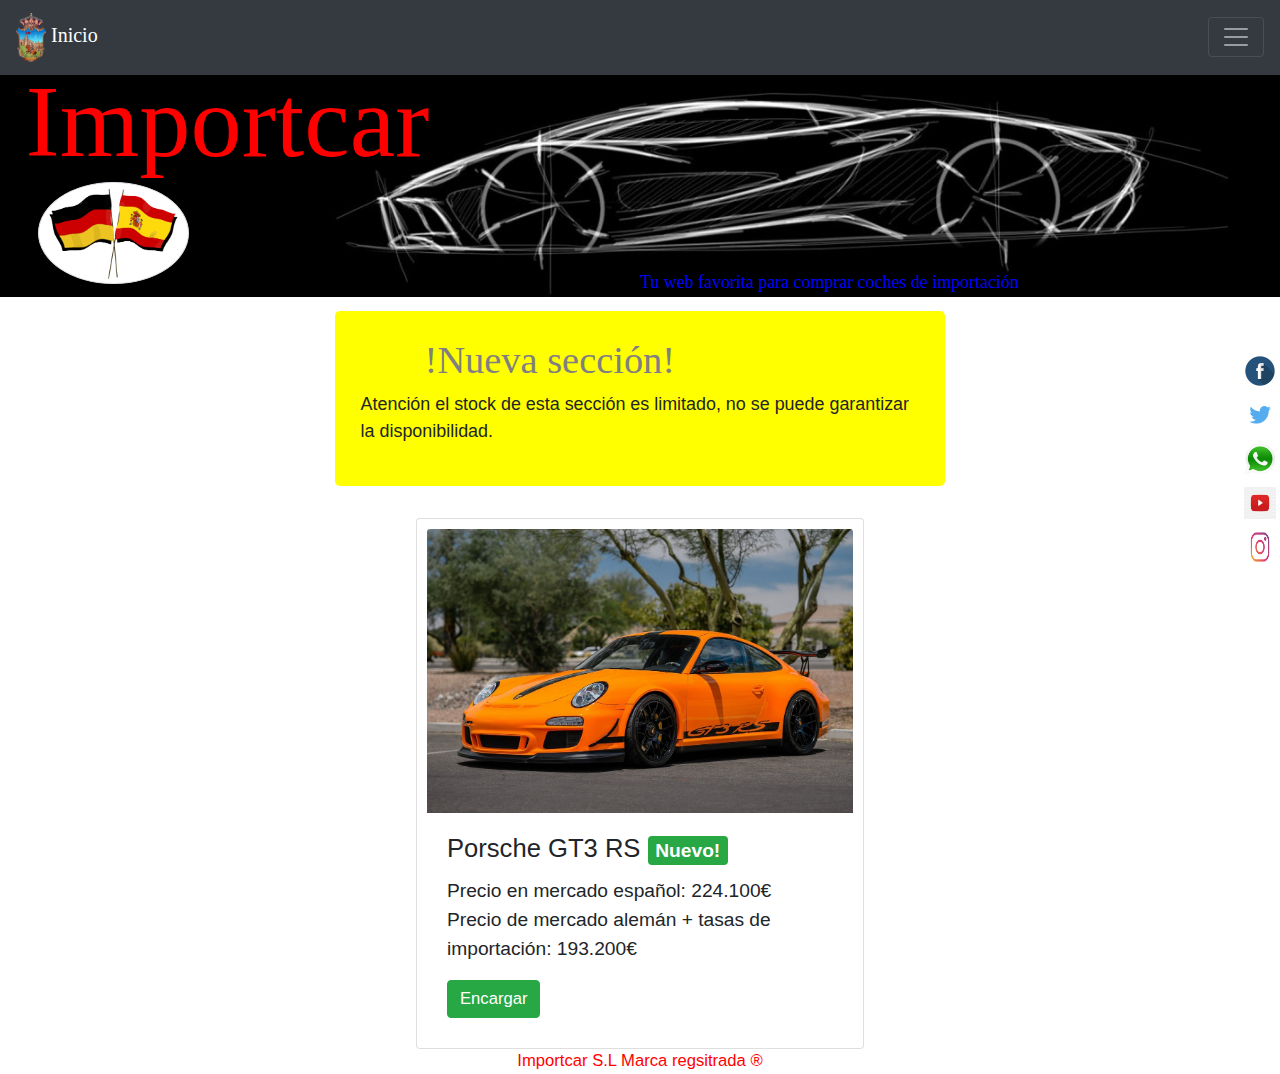
<file: Porsche.html>
<!DOCTYPE html>
<html>
<head>
	<title>Importcar Porsche</title>
    <link href="A_SERGIOA.css" rel="stylesheet" type="text/css" media="screen">
  	<!--Bootstrap 4-->
   <link rel="stylesheet" href="https://maxcdn.bootstrapcdn.com/bootstrap/4.5.2/css/bootstrap.min.css">
	 <script src="https://ajax.googleapis.com/ajax/libs/jquery/3.5.1/jquery.min.js"></script>
   <script src="https://cdnjs.cloudflare.com/ajax/libs/popper.js/1.16.0/umd/popper.min.js"></script>
   <script src="https://maxcdn.bootstrapcdn.com/bootstrap/4.5.2/js/bootstrap.min.js"></script>
   <meta name="viewport" content="width=device-width, initial-scale=1">
  <style>
    .bandera{
      bottom: 1vw;
      left: 3vw;
      position: absolute;
      width: auto;
      height: 8vw;
    }
    h1{
      margin-left: 5vw;
      color: grey;
      font-family: cooper;
      font-size: 3vw;
    }
    p{
      font-size: 1.4vw;
    }
    .container{
      max-width: 50vw;
    }
    .jumbotron{
      padding: 2vw !important;
      background-color: yellow;
    }
    .card-title{
      font-size: 2vw;
    }
    .card-text{
      font-size: 1.5vw;
    }
    .btn{
      font-size: 1.3vw;
    }
  </style>
</head>
<header>
<!--Barra de navegación superior-->
<nav class="navbar  bg-dark navbar-dark fixed-top">
  <a class="navbar-brand barra1" href="index.html">
    <img class="gu" src="escudoGu.png" alt="logo"> Inicio</a>
  <button class="navbar-toggler" type="button" data-toggle="collapse" data-target="#collapsibleNavbar">
    <span class="navbar-toggler-icon"></span>
  </button>
  <div class="collapse navbar-collapse" id="collapsibleNavbar">
    <ul class="navbar-nav">
      <li class="nav-item">
        <a class="nav-link" href="Contacto.html">Contacto</a>
      </li>
      <li class="nav-item">
        <a class="nav-link" href="Encuentranos.html">Encuentranos</a>
      </li>
      <li class="nav-item dropdown">
        <a class="nav-link dropdown-toggle" href="#" id="navbardrop" data-toggle="dropdown">
        Cat&aacute;logo
      </a>
      <div class="dropdown-menu">
        <a class="dropdown-item" href="Audi.html">Audi</a>
        <a class="dropdown-item" href="BMW.html">BMW</a>
        <a class="dropdown-item" href="Mercedes.html">Mercedes</a>
        <a class="dropdown-item" href="Volkswagen.html">Volkswagen</a>
        <a class="dropdown-item" href="Porsche.html">Porsche <span class="badge badge-primary">Nuevo!</span></a>
      </li>    
    </ul>
  </div>  
</nav>

<!--Cabecera de la página -->
<div class="container-fluid div_cabecera div_important">
    <div class="container-fluid div_important" style="position: relative; z-index: -1;">
      <img src="logoini.png" class="img-fluid img-thumbnail rounded-circle bandera">
    <img src="cabecera1.jpg" class="img-fluid coche_fondo">
    </div>
    <p class="ca_Imp">Importcar</p>
    <p class="ca_az">Tu web favorita para comprar coches de importaci&oacute;n</p>
  </div>
</header>
<body>
<div class="container">
  <div class="jumbotron">
  <h1>&#33;Nueva secci&oacute;n!</h1>
  <p>Atenci&oacute;n el stock de esta secci&oacute;n es limitado, no se puede garantizar la disponibilidad.</p>
  </div>
</div>
  <div class="card container-fluid" style="padding: 10px; width:35vw;">
	  <img class="card-img-top" src="porche1.jpg" alt="Porsche GT3">
	  	<div class="card-body">
	    	<h4 class="card-title">Porsche GT3 RS <span class="badge badge-success">Nuevo!</span></h4>
	    	<p class="card-text">Precio en mercado espa&ntilde;ol: 224.100&euro;<br>Precio de 
        mercado alem&aacute;n + tasas de importaci&oacute;n: 193.200&euro;</p>
	    	<a href="forum.html" class="btn btn-success center">Encargar</a>
	  	</div>
	</div>

<!--Redes sociales-->
<div class="sticky-container rrss">
    <ul class="sticky">
        <li>
            <img src="facebook.png" width="32" height="32">
            <p><a href="https://www.facebook.com/" target="_blank">Conocenos en<br>Facebook</a></p>
        </li>
        <li>
            <img src="twitter.png" width="32" height="32">
            <p><a href="https://twitter.com/" target="_blank">Siguenos en<br>Twitter</a></p>
        </li>
        <li>
            <img src="whatsapp.png" width="32" height="32">
            <p><a href="https://whatsapp.com/" target="_blank">Escribenos por<br>Whatsapp</a></p>
        </li>
        <li>
            <img src="youtube.png" width="32" height="32">
            <p><a href="http://www.youtube.com/" target="_blank">Suscribete en<br>YouTube</a></p>
        </li>
        <li>
            <img src="instagram.png" width="32" height="32">
            <p><a href="https://www.instagram.com/" target="_blank">Siguenos<br>Instagram</a></p>
        </li>
    </ul>
</div>


</body>
<footer class=" text-center">Importcar S.L Marca regsitrada &reg;</footer>
</html>
</file>
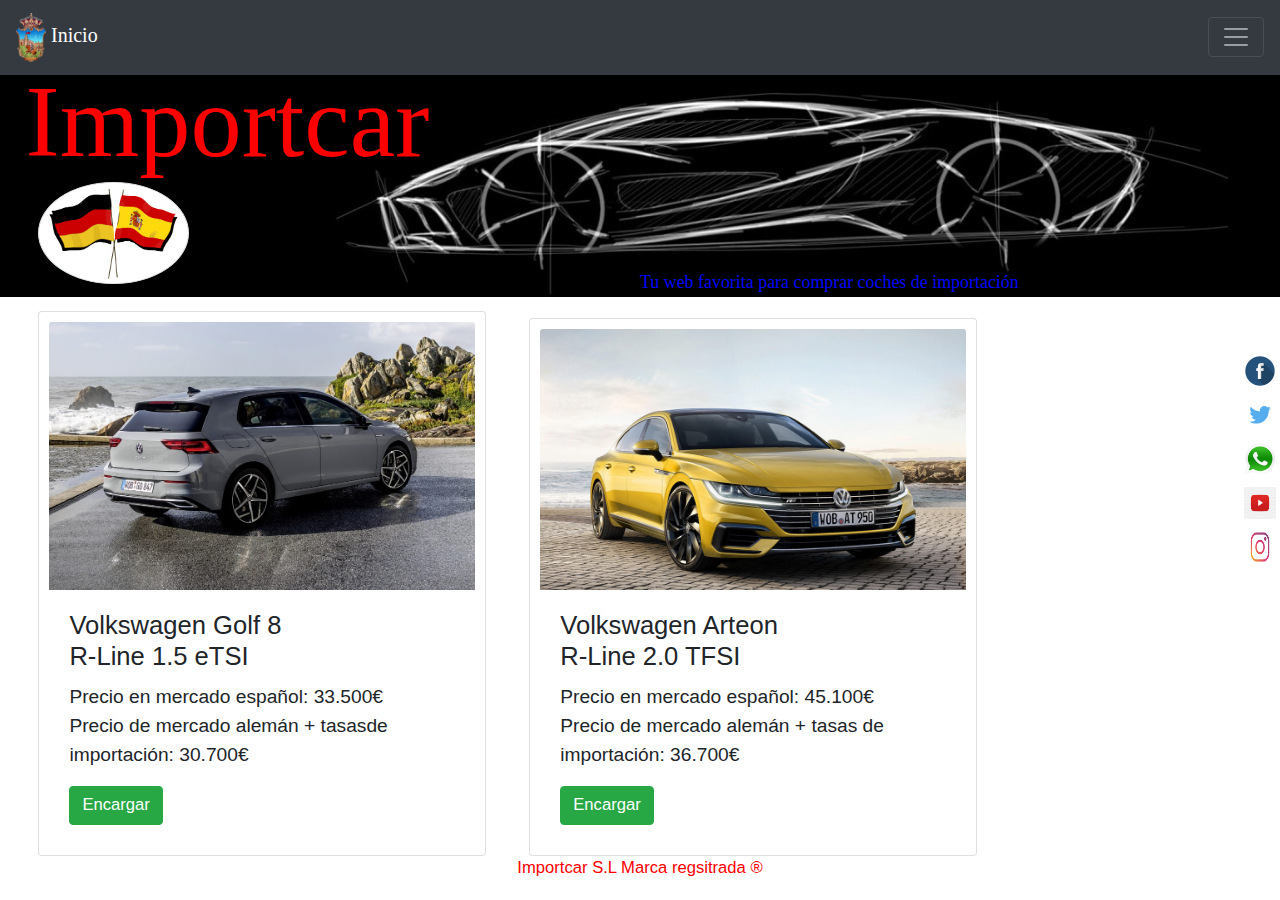
<file: Volkswagen.html>
<!DOCTYPE html>
<html>
<head>
	<title>Importcar Volkswagen</title>
    <link href="A_SERGIOA.css" rel="stylesheet" type="text/css" media="screen">
  	<!--Bootstrap 4-->
   <link rel="stylesheet" href="https://maxcdn.bootstrapcdn.com/bootstrap/4.5.2/css/bootstrap.min.css">
	 <script src="https://ajax.googleapis.com/ajax/libs/jquery/3.5.1/jquery.min.js"></script>
   <script src="https://cdnjs.cloudflare.com/ajax/libs/popper.js/1.16.0/umd/popper.min.js"></script>
   <script src="https://maxcdn.bootstrapcdn.com/bootstrap/4.5.2/js/bootstrap.min.js"></script>
   <meta name="viewport" content="width=device-width, initial-scale=1">
  <style>
    .bandera{
      bottom: 1vw;
      left: 3vw;
      position: absolute;
      width: auto;
      height: 8vw;
    }
    h1{
      margin-left: 5vw;
      color: grey;
      font-family: cooper;
      font-size: 3vw;
    }
    .c2{
    	margin-left:3vw;
    	padding: 10px;
    	width: 35vw;
    	display: inline-block;
    }
    .card-title{
    	font-size: 2vw;
    }
    .card-text{
    	font-size: 1.5vw;
    }
    .btn{
    	font-size: 1.3vw;
    }
  </style>
</head>
<header>
<!--Barra de navegación superior-->
<nav class="navbar  bg-dark navbar-dark fixed-top">
  <a class="navbar-brand barra1" href="index.html">
    <img class="gu" src="escudoGu.png" alt="logo"> Inicio</a>
  <button class="navbar-toggler" type="button" data-toggle="collapse" data-target="#collapsibleNavbar">
    <span class="navbar-toggler-icon"></span>
  </button>
  <div class="collapse navbar-collapse" id="collapsibleNavbar">
    <ul class="navbar-nav">
      <li class="nav-item">
        <a class="nav-link" href="Contacto.html">Contacto</a>
      </li>
      <li class="nav-item">
        <a class="nav-link" href="Encuentranos.html">Encuentranos</a>
      </li>
      <li class="nav-item dropdown">
        <a class="nav-link dropdown-toggle" href="#" id="navbardrop" data-toggle="dropdown">
        Cat&aacute;logo
      </a>
      <div class="dropdown-menu">
        <a class="dropdown-item" href="Audi.html">Audi</a>
        <a class="dropdown-item" href="BMW.html">BMW</a>
        <a class="dropdown-item" href="Mercedes.html">Mercedes</a>
        <a class="dropdown-item" href="Volkswagen.html">Volkswagen</a>
        <a class="dropdown-item" href="Porsche.html">Porsche <span class="badge badge-primary">Nuevo!</span></a>
      </li>    
    </ul>
  </div>  
</nav>

<!--Cabecera de la página -->
<div class="container-fluid div_cabecera div_important">
    <div class="container-fluid div_important" style="position: relative; z-index: -1;">
      <img src="logoini.png" class="img-fluid img-thumbnail rounded-circle bandera">
    <img src="cabecera1.jpg" class="img-fluid coche_fondo">
    </div>
    <p class="ca_Imp">Importcar</p>
    <p class="ca_az">Tu web favorita para comprar coches de importaci&oacute;n</p>
  </div>
</header>
<body>
	<div class="card container-fluid c2">
	  <img class="card-img-top" src="volkswagen1.jpg" alt="Volkswagen Golf 8">
	  	<div class="card-body">
	    	<h4 class="card-title">Volkswagen Golf 8<br>R-Line 1.5 eTSI</h4>
	    	<p class="card-text">Precio en mercado espa&ntilde;ol: 33.500&euro;<br>Precio de 
	    	mercado alem&aacute;n + tasasde importaci&oacute;n: 30.700&euro;</p>
	    	<a href="forum.html" class="btn btn-success">Encargar</a>
	  	</div>
	</div>
	<div class="card container-fluid c2">
	  <img class="card-img-top" src="volkswagen2.jpg" alt="Audi A8L">
	  	<div class="card-body">
	    	<h4 class="card-title">Volkswagen Arteon<br>R-Line 2.0 TFSI</h4>
	    	<p class="card-text">Precio en mercado espa&ntilde;ol: 45.100&euro;<br>Precio de 
	    	mercado alem&aacute;n + tasas de importaci&oacute;n: 36.700&euro;</p>
	    	<a href="forum.html" class="btn btn-success">Encargar</a>
	  	</div>
	</div>

<!--Redes sociales-->
<div class="sticky-container rrss">
    <ul class="sticky">
        <li>
            <img src="facebook.png" width="32" height="32">
            <p><a href="https://www.facebook.com/" target="_blank">Conocenos en<br>Facebook</a></p>
        </li>
        <li>
            <img src="twitter.png" width="32" height="32">
            <p><a href="https://twitter.com/" target="_blank">Siguenos en<br>Twitter</a></p>
        </li>
        <li>
            <img src="whatsapp.png" width="32" height="32">
            <p><a href="https://whatsapp.com/" target="_blank">Escribenos por<br>Whatsapp</a></p>
        </li>
        <li>
            <img src="youtube.png" width="32" height="32">
            <p><a href="http://www.youtube.com/" target="_blank">Suscribete en<br>YouTube</a></p>
        </li>
        <li>
            <img src="instagram.png" width="32" height="32">
            <p><a href="https://www.instagram.com/" target="_blank">Siguenos<br>Instagram</a></p>
        </li>
    </ul>
</div>



</body>
<footer class=" text-center">Importcar S.L Marca regsitrada &reg;</footer>
</html>
</file>
<file: A_SERGIOA.css>
/*Cabecera*/
.barra1{
      font-family:century;
      font-size: 25px;
    }
    .gu{
      width:30px;
    }
    .div_cabecera{
      width: 100%;
      margin-top: 10px;

    }
    .div_important{
      padding: 0px !important; 
    }
    .coche_fondo{
      position: all;
      width: 100%;
      height: auto;
      margin-top: 64px;
    }
    .ca_Imp{
      margin-top: -19.7vw;
      margin-left: 2vw;
      font-family: eras itc;
      font-size: 8vw;
      color: red
    }
    .ca_az{
      margin-top: 5.5vw;
      margin-left: 50vw;
      font-family: bookman old style;
      font-size: 1.4vw;
      color: blue;
    }
/*Redes sociales*/
    .rrss{
      display: inline-block;
      width: 6vw;
      height: 7vw;
      float: right;
      margin-right: 5vw;
    }

    .sticky-container{
      padding:0px;
      margin:0px;
      position:fixed;
      right:-130px;
      top:350px;
      width:210px;
      z-index: 1100;
    }
    .sticky li{
      list-style-type:none;
      background-color:#fff;
      color:#efefef;
      height:43px;
      padding:0px;
      margin:0px 0px 1px 0px;
      -webkit-transition:all 0.25s ease-in-out;
      -moz-transition:all 0.25s ease-in-out;
      -o-transition:all 0.25s ease-in-out;
      transition:all 0.25s ease-in-out;
      cursor:pointer;
    }
    .sticky li:hover{
      margin-left:-115px;
    }
    .sticky li img{
      float:left;
      margin:5px 4px;
      margin-right:5px;
    }
    .sticky li p{
      padding-top:5px;
      margin:0px;
      line-height:16px;
      font-size:11px;
    }
    .sticky li p a{
      text-decoration:none;
      color:#2C3539;
    }
    .sticky li p a:hover{
      text-decoration:underline;
    }

    footer{
      color: red;
      font-size:1.3vw;
    }
</file>
